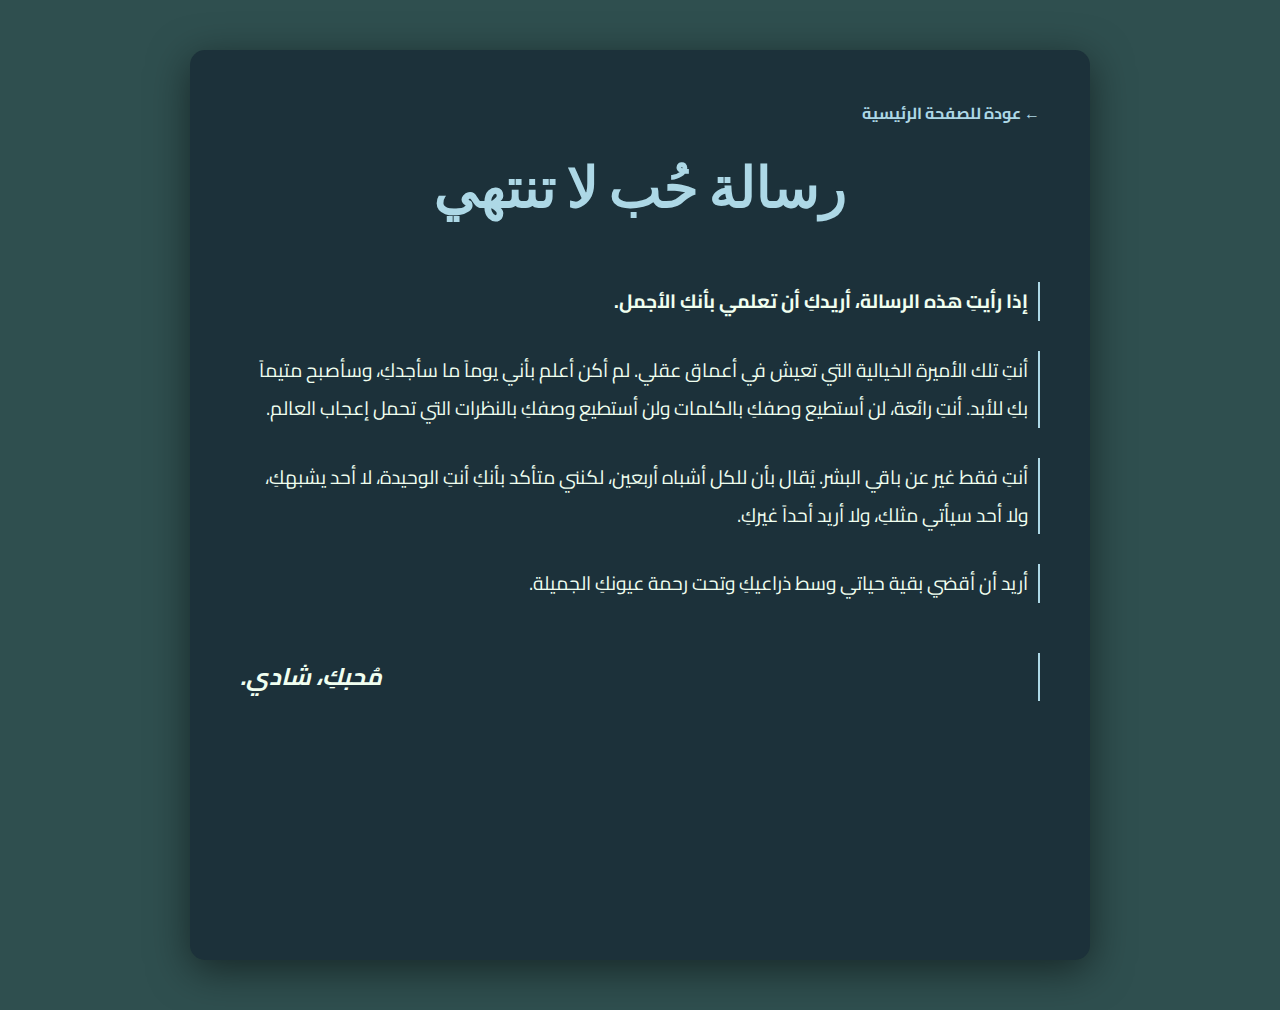
<file: message.html>
<!DOCTYPE html>
<html lang="ar" dir="rtl">
<head>
    <meta charset="UTF-8">
    <meta name="viewport" content="width=device-width, initial-scale=1.0">
    <title>رسالة حب إلى أميرتي</title>
    <link rel="stylesheet" href="style.css">
    <link href="https://fonts.googleapis.com/css2?family=Cairo:wght@400;700&family=Great+Vibes&display=swap" rel="stylesheet">
</head>
<body class="dark-theme">

    <main class="love-letter-page">
        <a href="index.html" class="back-button">← عودة للصفحة الرئيسية</a>
        <h1 class="elegant-title">رسالة حُب لا تنتهي</h1>
        <div class="letter-content">
            <p><strong>إذا رأيتِ هذه الرسالة، أريدكِ أن تعلمي بأنكِ الأجمل.</strong></p>
            <p>أنتِ تلك الأميرة الخيالية التي تعيش في أعماق عقلي. لم أكن أعلم بأني يوماً ما سأجدكِ، وسأصبح متيماً بكِ للأبد. أنتِ رائعة، لن أستطيع وصفكِ بالكلمات ولن أستطيع وصفكِ بالنظرات التي تحمل إعجاب العالم.</p>
            <p>أنتِ فقط غير عن باقي البشر. يُقال بأن للكل أشباه أربعين، لكنني متأكد بأنكِ أنتِ الوحيدة، لا أحد يشبهكِ، ولا أحد سيأتي مثلكِ، ولا أريد أحداً غيركِ.</p>
            <p>أريد أن أقضي بقية حياتي وسط ذراعيكِ وتحت رحمة عيونكِ الجميلة.</p>
            <p class="signature">مُحبكِ، شادي.</p>
        </div>
    </main>

</body>
</html>
</file>
<file: style.css>
/*==================================*/
/* التنسيقات الأساسية والخطوط   */
/*==================================*/
body {
    font-family: 'Cairo', sans-serif;
    margin: 0;
    padding: 0;
    line-height: 1.7;
    text-align: right;
    transition: background-color 0.5s, color 0.5s; /* للانتقال السلس بين الثيمات */
}

h1, h2, h3 {
    font-family: 'Great Vibes', cursive; /* خط أنيق للعناوين */
    margin-top: 0;
}

/*==================================*/
/* الـ ThEMES            */
/*==================================*/

/* الثيم الفاتح (لصفحة index.html) */
.light-theme {
    background-color: #FFF0F5; /* لون وردي باستيلي فاتح جداً */
    color: #4B0082; /* بنفسجي غامق للنصوص */
}
.light-theme h1, .light-theme h2, .light-theme h3 {
    color: #FF69B4; /* وردي ساخن للعناوين */
}
.light-theme .option-card {
    background-color: #FFFFFF;
    box-shadow: 0 8px 16px rgba(255, 105, 180, 0.15);
}

/* الثيم الغامق (لصفحة message.html) */
.dark-theme {
    background-color: #2F4F4F; /* لون أخضر داكن/غامق جداً */
    color: #F0FFF0; /* أبيض عاجي للنصوص */
}
.dark-theme h1, .dark-theme h2, .dark-theme h3 {
    color: #ADD8E6; /* أزرق فاتح / سماوي للعناوين */
}
.dark-theme .love-letter-page {
    background-color: #1C313A; /* خلفية أغمق للبطاقة */
    box-shadow: 0 10px 40px rgba(0, 0, 0, 0.5);
}

/*==================================*/
/* تنسيق الهيكل العام        */
/*==================================*/

.music-player {
    position: fixed;
    top: 10px;
    right: 10px;
    z-index: 1000;
    text-align: center;
}
.music-note {
    font-size: 0.8em;
    color: inherit;
    margin-top: 5px;
}
/* إخفاء شريط التحكم الافتراضي ليظهر بشكل أنظف */
audio {
    opacity: 0.8;
}

/* الترحيب الرئيسي */
.main-greeting {
    min-height: 80vh;
    display: flex;
    flex-direction: column;
    align-items: center;
    justify-content: center;
    text-align: center;
    padding: 20px;
}

.typing-text {
    font-size: 3em;
    margin-bottom: 5px;
}
.typing-text-en {
    font-size: 2.5em;
    font-family: 'Great Vibes', cursive;
    margin-top: 0;
}

/*==================================*/
/* قسم الخيارات والتنقل       */
/*==================================*/
.options-section {
    max-width: 1000px;
    margin: 40px auto;
    text-align: center;
    padding: 0 20px 80px;
}
.options-grid {
    display: grid;
    grid-template-columns: repeat(auto-fit, minmax(280px, 1fr));
    gap: 30px;
    margin-top: 40px;
}
.option-card {
    display: block;
    padding: 30px;
    border-radius: 15px;
    text-decoration: none;
    transition: transform 0.3s, background-color 0.3s;
    text-align: center;
}
.option-card:hover {
    transform: translateY(-10px);
    opacity: 0.9;
}
.option-card h3 {
    font-size: 1.8em;
    margin-bottom: 10px;
}
.option-card p {
    font-size: 1em;
    color: inherit;
}
.love-message h3, .i-love-you-btn h3, .instagram-link h3 {
    color: #FF69B4; 
}
.instagram-link h3 {
    color: #4B0082;
}


/*==================================*/
/* صفحة رسالة الحب (الغامق)     */
/*==================================*/
.love-letter-page {
    max-width: 800px;
    margin: 50px auto;
    padding: 50px;
    border-radius: 15px;
    min-height: 90vh;
}
.elegant-title {
    font-size: 3.5em;
    text-align: center;
    margin-bottom: 40px;
    color: #FFDAB9; /* لون الخوخ الفاتح للعنوان الغامق */
}
.letter-content p {
    font-size: 1.2em;
    margin-bottom: 30px;
    line-height: 2;
    padding-right: 10px;
    border-right: 2px solid #ADD8E6;
}
.signature {
    text-align: left;
    font-weight: bold;
    font-style: italic;
    margin-top: 50px !important;
    font-size: 1.5em !important;
}
.back-button {
    color: #ADD8E6;
    text-decoration: none;
    font-weight: bold;
    display: inline-block;
    margin-bottom: 20px;
    transition: color 0.3s;
}
.back-button:hover {
    color: #FFFFFF;
}

/*==================================*/
/* تأثير الـ 100 كلمة "أحبك"    */
/*==================================*/
#i-love-you-section {
    text-align: center;
    padding: 50px 0;
    max-width: 800px;
    margin: 0 auto;
}
.love-words-container {
    column-count: 3; /* تقسيم الكلمات على 3 أعمدة */
    column-gap: 20px;
}
#i-love-you-section span {
    display: inline-block;
    font-size: 1.5em;
    font-weight: 700;
    color: #FF1493; /* لون وردي عميق */
    margin: 5px;
    /* تأثير طفيف للتطاير/التذبذب */
    animation: float-heart 5s ease-in-out infinite alternate; 
    opacity: 0.9;
}

@keyframes float-heart {
    0% { transform: translateY(0) rotate(0deg); opacity: 0.8; }
    100% { transform: translateY(-5px) rotate(2deg); opacity: 1; }
}

/*==================================*/
/* تذييل الصفحة          */
/*==================================*/
footer {
    text-align: center;
    padding: 15px;
    background-color: #FF69B4; /* وردي ساخن */
    color: #FFFFFF;
    font-size: 0.9em;
    margin-top: 50px;
}

/* تأثير الورد المتطاير (Canvas) */
#falling-petals {
    position: fixed;
    top: 0;
    left: 0;
    width: 100%;
    height: 100%;
    pointer-events: none; /* للسماح بالضغط على العناصر خلف الـ canvas */
    z-index: 999;
}


/*==================================*/
/* الاستجابة للجوال        */
/*==================================*/
@media (max-width: 768px) {
    .typing-text {
        font-size: 2em;
    }
    .typing-text-en {
        font-size: 1.8em;
    }
    .options-grid {
        grid-template-columns: 1fr;
    }
    .love-words-container {
        column-count: 2; /* عمودين فقط للجوال */
    }
    .music-player {
        position: static;
        margin-bottom: 20px;
        text-align: center;
    }
}
</file>
